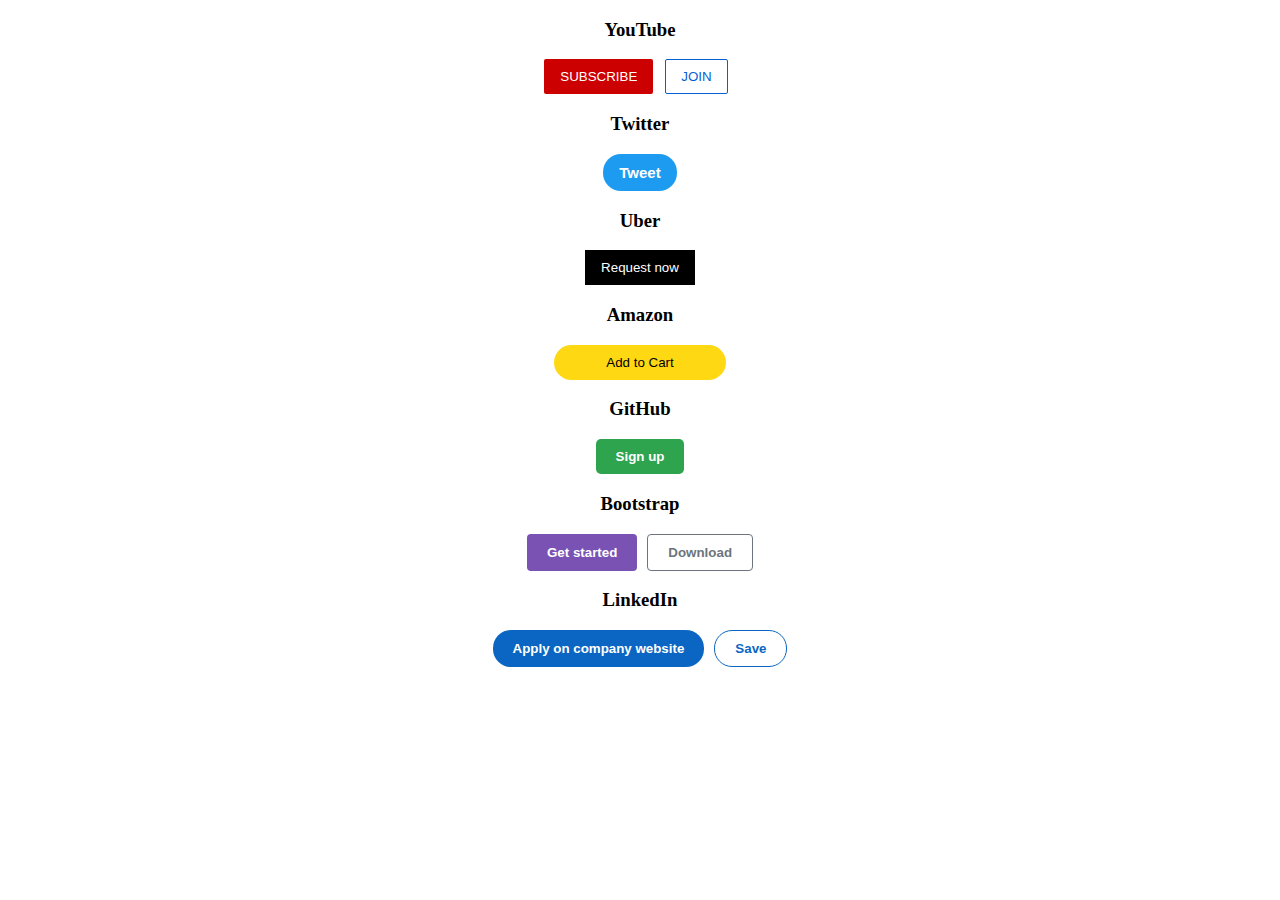
<file: index.html>
<!DOCTYPE html>
<html lang="en">
<head>
    <meta charset="UTF-8">
    <meta name="viewport" content="width=device-width, initial-scale=1.0">
    <title>Buttons</title>
    <link rel="stylesheet" href="style.css">
    <link rel="icon" href="cursor_icon.jpg">
</head>
    <center>
<body>
    <h3>YouTube</h3>
    <button class="subscribe-button">
        SUBSCRIBE
    </button>

    <button class="join-button">
        JOIN
    </button>
    
    <h3>Twitter</h3>
    <button class="tweet-button">
        Tweet
    </button>

    <h3>Uber</h3>

    <button class="uber">
        Request now
    </button>

    <h3>Amazon</h3>

    <button class="amazon">
        Add to Cart
    </button>

    <h3>GitHub</h3>

    <button class="github">
        Sign up
    </button>

    <h3>Bootstrap</h3>

    <button class="bootstrap1">
        Get started
    </button>

    <button class="bootstrap2">
        Download
    </button>

    <h3>LinkedIn</h3>

    <button class="linkedin1">
        Apply on company website
    </button>

    <button class="linkedin2">
        Save
    </button>
</body>
    </center>
</html>
</file>
<file: style.css>
.subscribe-button {
    background-color: rgb(204, 0, 0);
    color: white;
    border: none;
    padding-top: 10px;
    padding-bottom: 10px;
    padding-left: 16px;
    padding-right: 16px;
    border-radius: 2px;
    cursor: pointer;
    margin-right: 8px;
    transition: opacity 0.15s;
}

.subscribe-button:hover{
    opacity: 0.8;
}

.subscribe-button:active{
    opacity: 0.5;
}

.join-button{
    background-color: white;
    color: rgb(6, 95, 212);
    border-style: solid;
    border-color: rgb(6, 95, 212);
    border-width: 1px;
    padding-top: 9px;
    padding-bottom: 9px;
    padding-left: 15px;
    padding-right: 15px;
    border-radius: 2px;
    cursor: pointer;
    margin-right: 8px;
    transition: background-color 0.15s, color 0.15s, opacity 0.15s;
}

.join-button:hover{
    background-color: rgb(6, 95, 212);
    color: white;
}

.join-button:active{
    opacity: 0.7;
}

.tweet-button{
    background-color: rgb(29, 155, 240);
    color: white;
    border: none;
    padding-top: 10px;
    padding-bottom: 10px;
    padding-left: 16px;
    padding-right: 16px;
    border-radius: 18px;
    font-weight: bold;
    font-size: 15px;
    cursor: pointer;
    transition: box-shadow 0.15s, opacity 0.15s;
}

.tweet-button:hover{
    box-shadow: 5px 5px 10px rgba(0,0,0,0.20);
}

.tweet-button:active{
    opacity: 0.7;
}

.uber{
    background-color: black;
    color: white;
    padding-top: 10px;
    padding-bottom: 10px;
    padding-left: 16px;
    padding-right: 16px;
    border: none;
    cursor: pointer;
    transition: opacity 0.15s;
}

.uber:hover{
    opacity: 0.8;
}

.uber:active{
    opacity: 0.6;
}

.amazon{
    background-color: rgb(255,216,20);
    padding-top: 10px;
    padding-bottom: 10px;
    padding-left: 52px;
    padding-right: 52px;
    border: none;
    border-radius: 18px;
    cursor: pointer;
    transition: background-color 0.15s, opacity 0.15s;
}

.amazon:hover{
    background-color: rgb(242, 202, 0);
}

.amazon:active{
    opacity: 0.7;
}

.github{
    background-color: rgb(46, 164, 79);
    color: white;
    border: none;
    padding-top: 10px;
    padding-bottom: 10px;
    padding-left: 20px;
    padding-right: 20px;
    border-radius: 5px;
    font-weight: 600;
    cursor: pointer;
    transition: box-shadow 0.15s, opacity 0.15s;
}

.github:hover{
    box-shadow: 5px 5px 10px rgba(0, 0, 0, 0.25);
}

.github:active{
    opacity: 0.7;
}

.bootstrap1{
    background-color: rgb(121, 82, 179);
    color: white;
    padding-top: 11px;
    padding-bottom: 11px;
    padding-left: 20px;
    padding-right: 20px;
    border: none;
    border-radius: 4px;
    font-weight: 600;
    margin-right: 6px;
    cursor: pointer;
    transition: background-color 0.15s, opacity 0.15s;
}

.bootstrap1:hover{
    background-color: rgb(103, 64, 162);
}

.bootstrap1:active{
    opacity: 0.7;
}

.bootstrap2{
    background-color: white;
    color: rgb(108, 117, 125);
    border-style: solid;
    border-width: 1px;
    border-color: rgb(108, 117, 125);
    padding-top: 10px;
    padding-bottom: 10px;
    padding-left: 20px;
    padding-right: 20px;
    border-radius: 4px;
    font-weight: bold;
    cursor: pointer;
    transition: background-color 0.15s, color 0.15s, opacity 0.15s;
}

.bootstrap2:hover{
    background-color: rgb(108, 117, 125);
    color: white;
}

.bootstrap2:active{
    opacity: 0.7;
}

.linkedin1{
    background-color: rgb(10, 102, 194);
    color: white;
    padding-top: 11px;
    padding-bottom: 11px;
    padding-left: 20px;
    padding-right: 20px;
    border: none;
    border-radius: 18px;
    font-weight: 600;
    margin-right: 6px;
    cursor: pointer;
    transition: background-color 0.15s, opacity 0.15s;
}

.linkedin1:hover{
    background-color: rgb(15, 93, 171);
}

.linkedin1:active{
    opacity: 0.7;
}

.linkedin2{
    background-color: white;
    color: rgb(10, 102, 194);
    padding-top: 10px;
    padding-bottom: 10px;
    padding-left: 20px;
    padding-right: 20px;
    border-style: solid;
    border-width: 1px;
    border-color: rgb(10, 102, 194);
    border-radius: 18px;
    font-weight: bold;
    cursor: pointer;
    transition: background-color 0.15s, opacity 0.15s;
}

.linkedin2:hover{
    border-width: 2px;
    background-color: rgb(228, 242, 255);
}

.linkedin2:active{
    opacity: 0.7;
}
</file>
